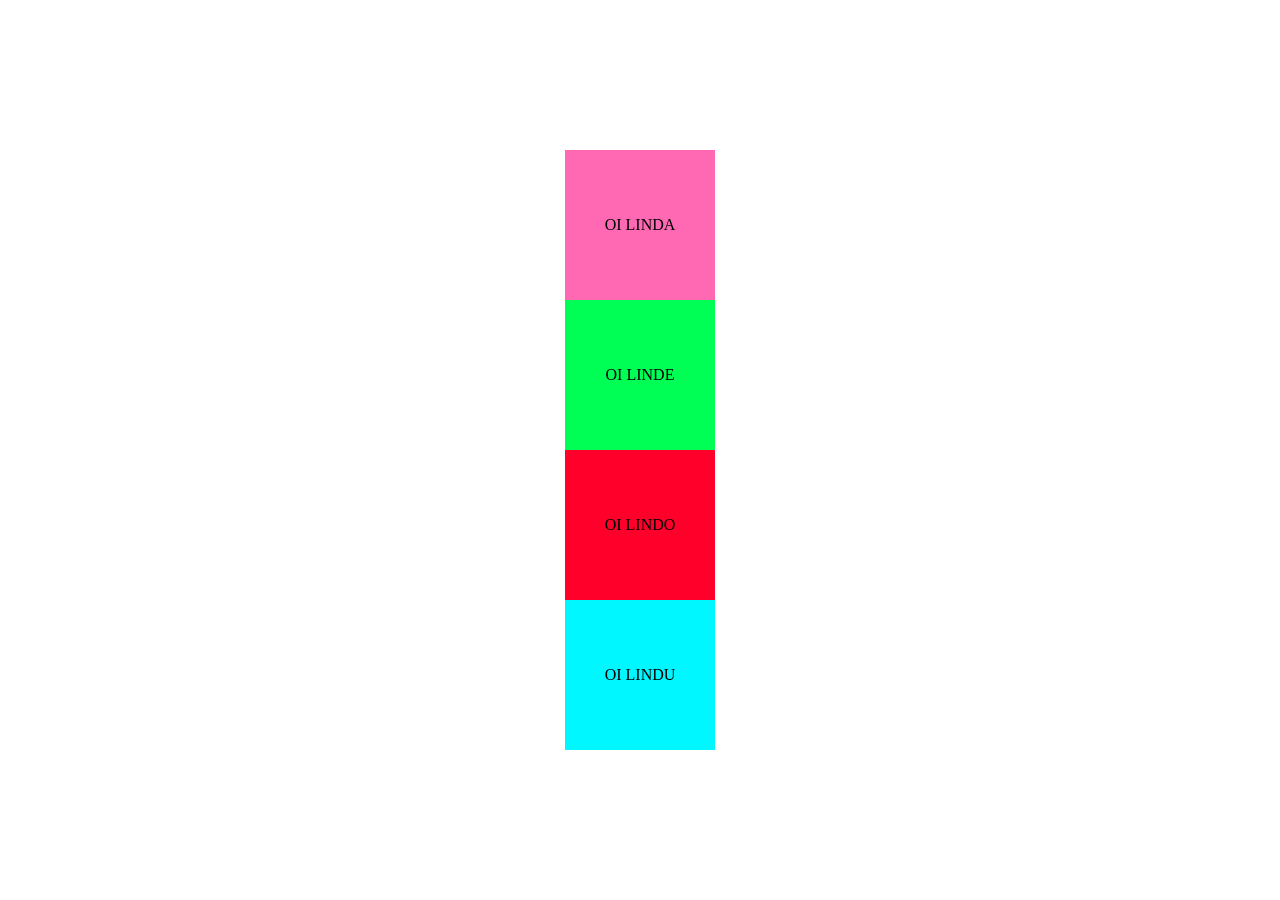
<file: Aula 04/index.html>
<!DOCTYPE html>
<html lang="en">
<head>
    <meta charset="UTF-8">
    <meta name="viewport" content="width=device-width, initial-scale=1.0">
    <title>Aula 04</title>
    <link rel="stylesheet" href="estilo.css">
</head>
<body>
    <div class=container>
        <div class="quadrado4">OI LINDA</div>
        <div class="quadrado3">OI LINDE</div>
        <div class="quadrado2">OI LINDO</div>
        <div class="quadrado1">OI LINDU</div>
    </div>
</body>
</html>
</file>
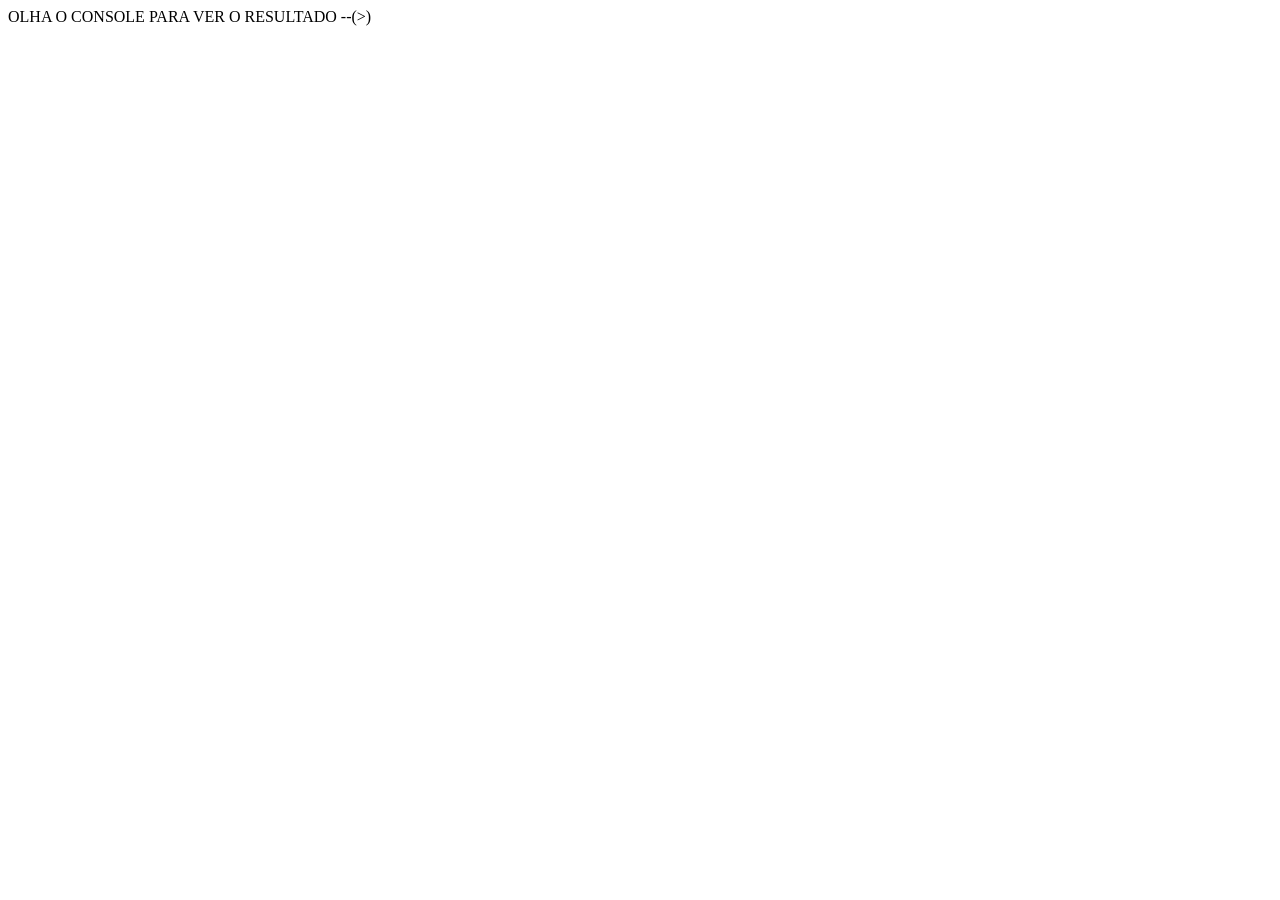
<file: Aula 06/index.html>
<!DOCTYPE html>
<html lang="en">
<head>
    <meta charset="UTF-8">
    <meta name="viewport" content="width=device-width, initial-scale=1.0">
    <title>Document</title>
</head>
OLHA O CONSOLE PARA VER O RESULTADO --(>)
<body>
    <script src="script.js"></script>
</body>
</html>
</file>
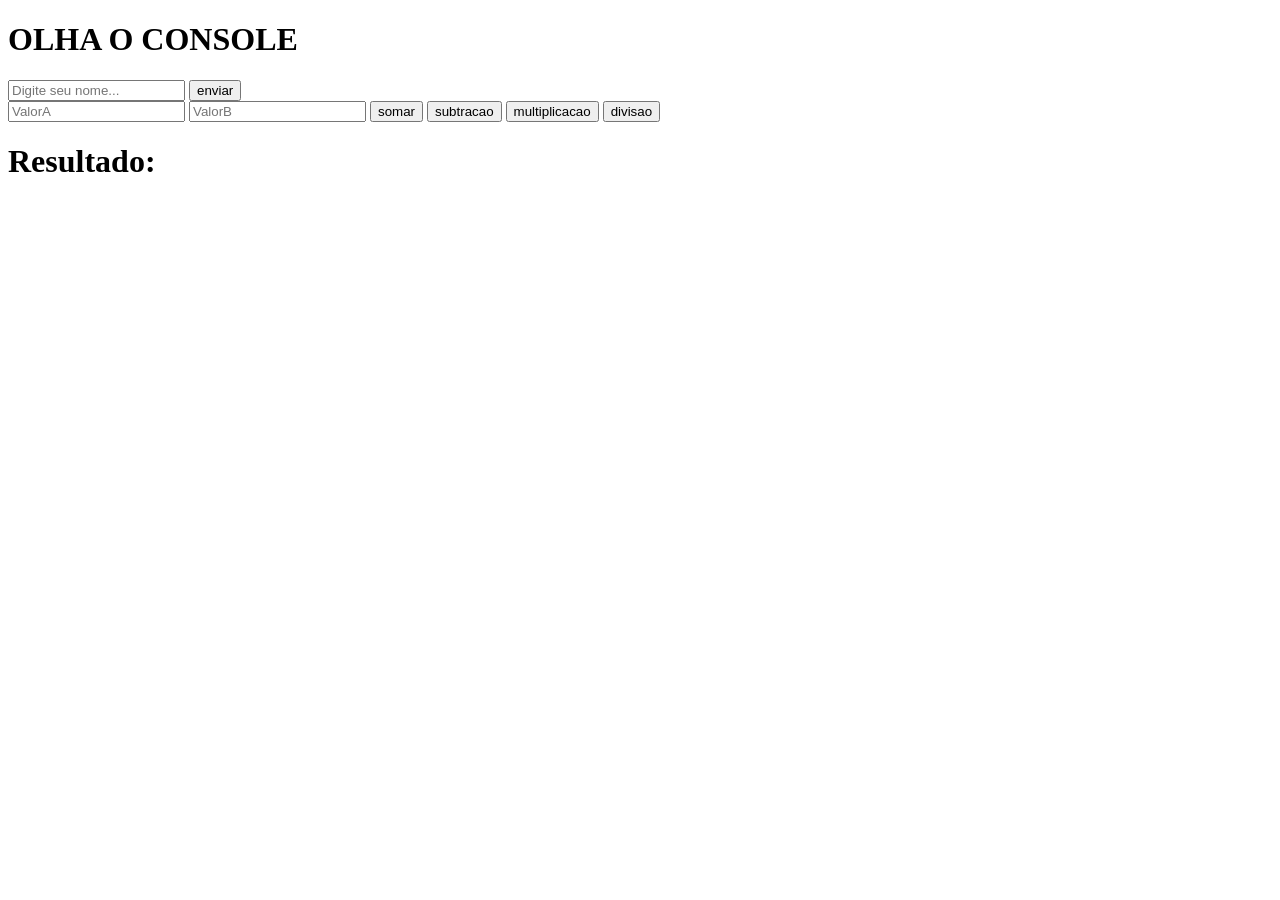
<file: Aula 07/index.html>
<!DOCTYPE html>
<html lang="en">
<head>
    <meta charset="UTF-8">
    <meta name="viewport" content="width=device-width, initial-scale=1.0">
    <title>Calculadora</title>
</head>
<body>
    <h1>OLHA O CONSOLE</h1> 
    <input type="text" placeholder="Digite seu nome..." id="nome">
    <button onclick="exibirNome()">enviar</button>
    <div>
        <input type="text" id="ValorA" placeholder="ValorA">
        <input type="text" id="ValorB" placeholder="ValorB">
        <button onclick="Somar()">somar</button>
        <button onclick="Sub()">subtracao</button>
        <button onclick="Mult()">multiplicacao</button>
        <button onclick="Div()">divisao</button>
    </div>
    <div>
        <h1>Resultado:<span id="resultado"></span></h1>
    </div>
    <script src="script.js"></script>
</body>
</html>
</file>
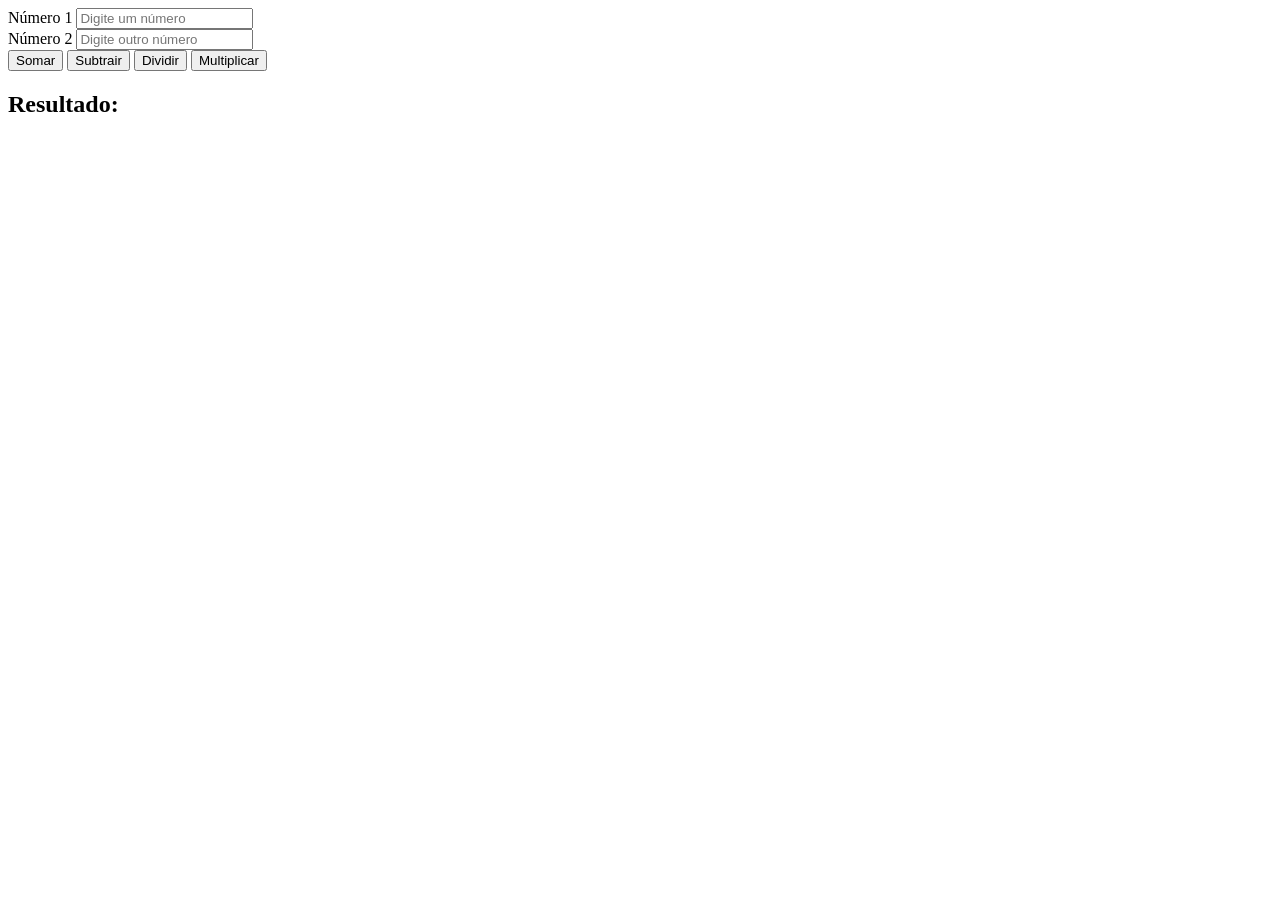
<file: calculadora/index.html>
<!DOCTYPE html>
<html lang="pt-BR">
<head>
    <meta charset="UTF-8">
    <meta name="viewport" content="width=device-width, initial-scale=1.0">
    <title>Calculadora</title>
</head>
<body>
    <label for="ValA">Número 1</label>
    <input type="number" id="ValA" placeholder="Digite um número">
    <br>
    <label for="ValB">Número 2</label>
    <input type="number" id="ValB" placeholder="Digite outro número">
    <br>
    <button id="somar">Somar</button>
    <button id="subtracao">Subtrair</button>
    <button id="divisao">Dividir</button>
    <button id="multiplicacao">Multiplicar</button>
    <h2>Resultado:</h2>
    <p id="resposta"></p>
    <script src="script.js"></script>

</body>
</html>
</file>
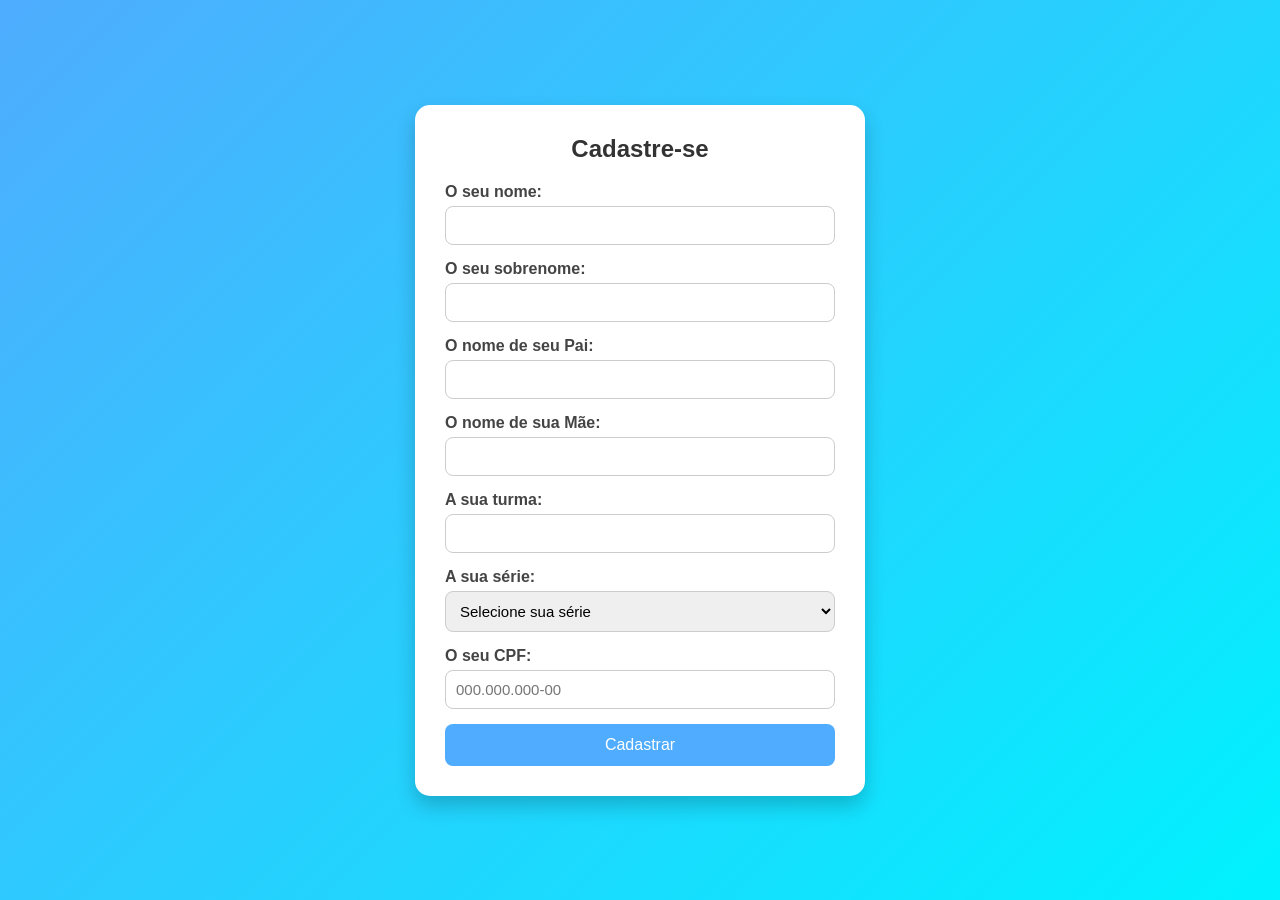
<file: Formulario/index.html>
<!DOCTYPE html>
<html lang="pt-br">
<head>
    <meta charset="UTF-8">
    <meta name="viewport" content="width=device-width, initial-scale=1.0">
    <title>Cadastro</title>

    <style>
        *{
            margin: 0;
            padding: 0;
            box-sizing: border-box;
        }

        body{
            font-family: Arial, Helvetica, sans-serif;
            background: linear-gradient(135deg, #4facfe, #00f2fe);
            display: flex;
            justify-content: center;
            align-items: center;
            min-height: 100vh;
        }

        .container{
            background: #fff;
            width: 450px;
            padding: 30px;
            border-radius: 15px;
            box-shadow: 0 10px 20px rgba(0,0,0,0.2);
        }

        h2{
            text-align: center;
            margin-bottom: 20px;
            color: #333;
        }

        .campo{
            margin-bottom: 15px;
        }

        .campo label{
            display: block;
            margin-bottom: 5px;
            font-weight: bold;
            color: #444;
        }

        .campo input,
        .campo select{
            width: 100%;
            padding: 10px;
            border: 1px solid #ccc;
            border-radius: 8px;
            font-size: 15px;
        }

        .campo input:focus,
        .campo select:focus{
            border-color: #4facfe;
            outline: none;
            box-shadow: 0 0 5px rgba(79,172,254,0.5);
        }

        button{
            width: 100%;
            padding: 12px;
            background: #4facfe;
            color: white;
            border: none;
            border-radius: 8px;
            font-size: 16px;
            cursor: pointer;
            transition: 0.3s;
        }

        button:hover{
            background: #1f8ef1;
        }
    </style>

</head>
<body>

<div class="container">

    <h2>Cadastre-se</h2>

    <form action="salvar_dados.php" method="POST">

        <div class="campo">
            <label for="nome">O seu nome:</label>
            <input type="text" id="nome" name="nome" required>
        </div>

        <div class="campo">
            <label for="sobrenome">O seu sobrenome:</label>
            <input type="text" id="sobrenome" name="sobrenome" required>
        </div>

        <div class="campo">
            <label for="nome_pai">O nome de seu Pai:</label>
            <input type="text" id="nome_pai" name="nome_pai" required>
        </div>

        <div class="campo">
            <label for="nome_mae">O nome de sua Mãe:</label>
            <input type="text" id="nome_mae" name="nome_mae" required>
        </div>

        <div class="campo">
            <label for="turma">A sua turma:</label>
            <input type="text" id="turma" name="turma" required>
        </div>

        <div class="campo">
            <label for="serie">A sua série:</label>
            <select name="serie" id="serie" required>
                <option value="">Selecione sua série</option>
                <option>1º ano</option>
                <option>2º ano</option>
                <option>3º ano</option>
            </select>
        </div>

        <div class="campo">
            <label for="cpf">O seu CPF:</label>
            <input
                type="text"
                id="cpf"
                name="cpf"
                maxlength="14"
                pattern="\d{3}\.\d{3}\.\d{3}-\d{2}"
                placeholder="000.000.000-00"
                required>
        </div>

        <button type="submit">Cadastrar</button>

    </form>

</div>

</body>
</html>
</file>
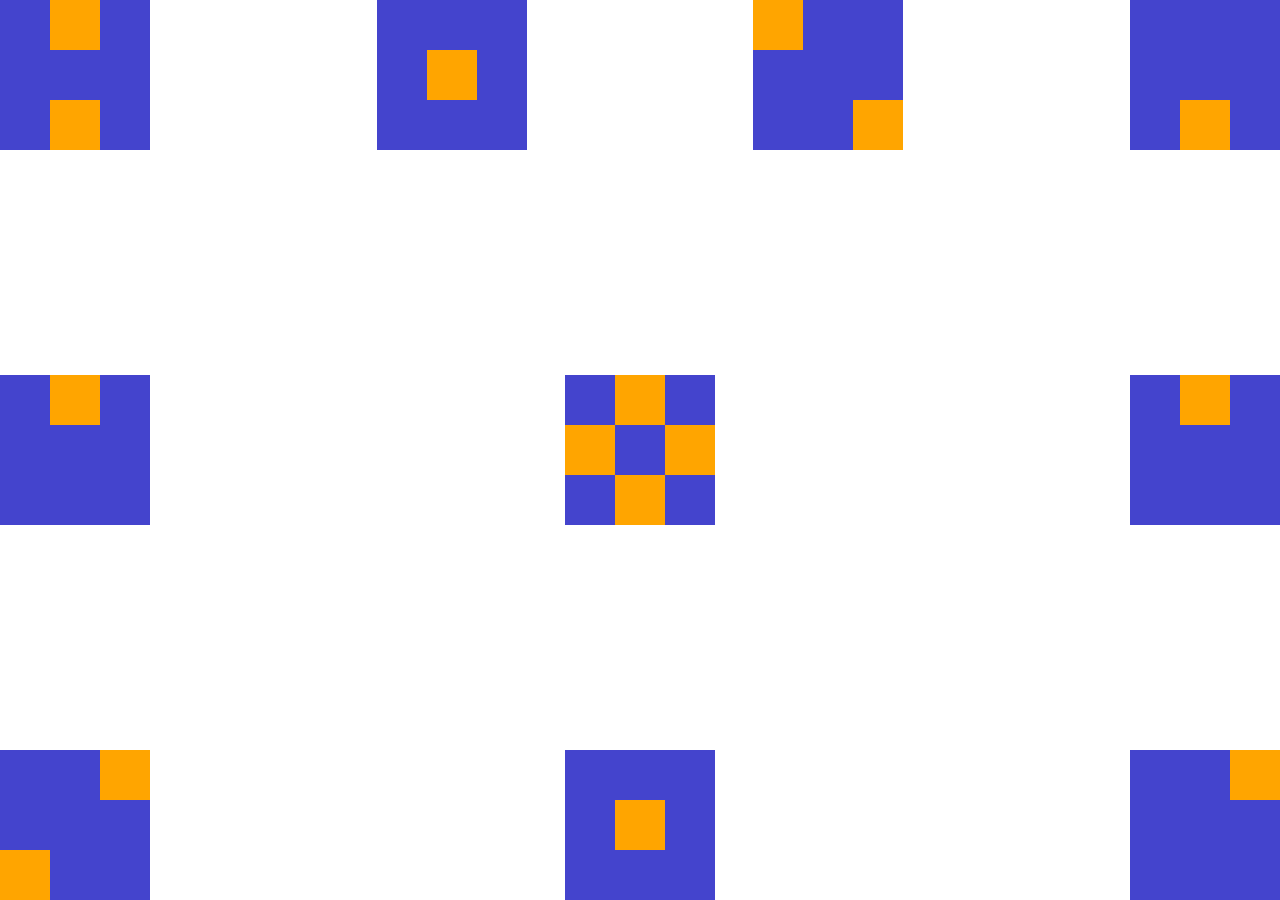
<file: Aula 04/teste/index.html>
<!DOCTYPE html>
<html lang="en">
<head>
    <meta charset="UTF-8">
    <meta name="viewport" content="width=device-width, initial-scale=1.0">
    <title>Desafio 1</title>
    <link rel="stylesheet" href="estilo.css">
</head>
<body>
    <div class="principal">
        <div class="linha">
            <div class="quadrado-azul q1">
                <div class="quadrado-laranja"></div>
                <div class="quadrado-laranja"></div>
            </div>
            <div class="quadrado-azul q2">
                <div class="quadrado-laranja"></div>
            </div>
            <div class="quadrado-azul coluna">
                <div class="metade">
                    <div class="quadrado-laranja"></div>
                </div>
                <div class="metade q3">
                    <div class="quadrado-laranja"></div>
                </div>
            </div>
            <div class="quadrado-azul q4">
                <div class="quadrado-laranja"></div>
            </div>
        </div>
        <div class="linha coluna-centro">
            <div class="quadrado-azul q5">
                <div class="quadrado-laranja"></div>
            </div>
            <div class="quadrado-azul coluna">
                <div class="terco q6">
                    <div class="quadrado-laranja"></div>
                </div>
                <div class="terco q7">
                    <div class="quadrado-laranja"></div>
                    <div class="quadrado-laranja"></div>
                </div>
                <div class="terco q6">
                    <div class="quadrado-laranja"></div>
                </div>
            </div>
            <div class="quadrado-azul q6">
                <div class="quadrado-laranja"></div>
            </div>
        </div>
        <div class="linha coluna-final">
            <div class="quadrado-azul">
                <div class="metade q8">
                    <div class="quadrado-laranja"></div>
                </div>
                <div class="metade q9">
                    <div class="quadrado-laranja"></div>
                </div>
            </div>
            <div class="quadrado-azul q2">
                <div class="quadrado-laranja"></div>
            </div>
            <div class="quadrado-azul q8">
                <div class="quadrado-laranja"></div>
            </div>
        </div>
    </div>
    
</body>
</html>
</file>
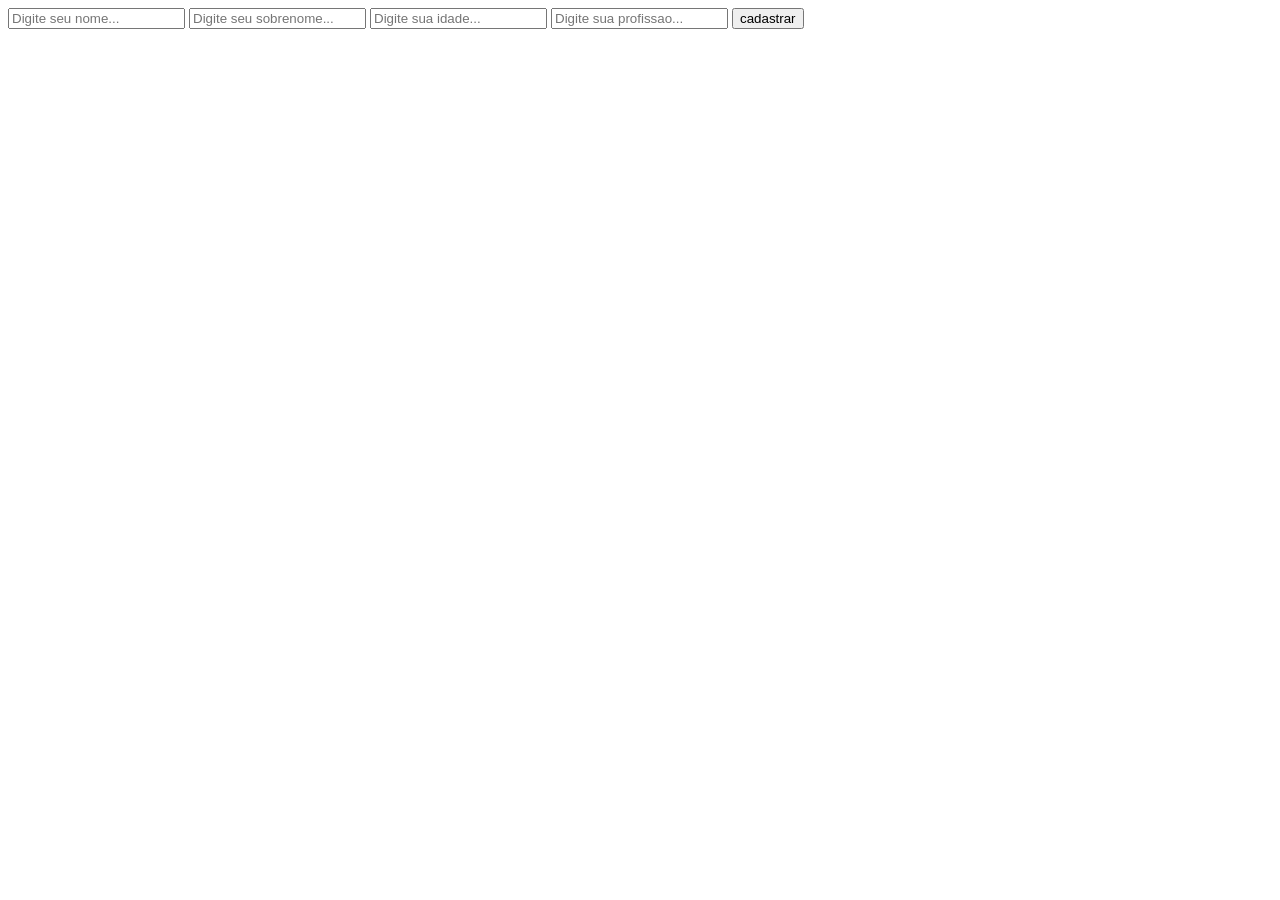
<file: Aula 07/atividade/index.html>
<!DOCTYPE html>
<html lang="en">
<head>
    <meta charset="UTF-8">
    <meta name="viewport" content="width=device-width, initial-scale=1.0">
    <title>Atividade</title>
</head>
<body>
    <input type="text" placeholder="Digite seu nome..." id="nome">
    <input type="text" placeholder="Digite seu sobrenome..." id="sobrenome">
    <input type="text" placeholder="Digite sua idade..." id="idade">
    <input type="text" placeholder="Digite sua profissao..." id="profissao">
    <button onclick="cadastrar()">cadastrar</button>
    <div>
        <h1><span id="resultado"></span></h1>
    </div>
    <script src="script.js"></script>
</body>
</html>
</file>
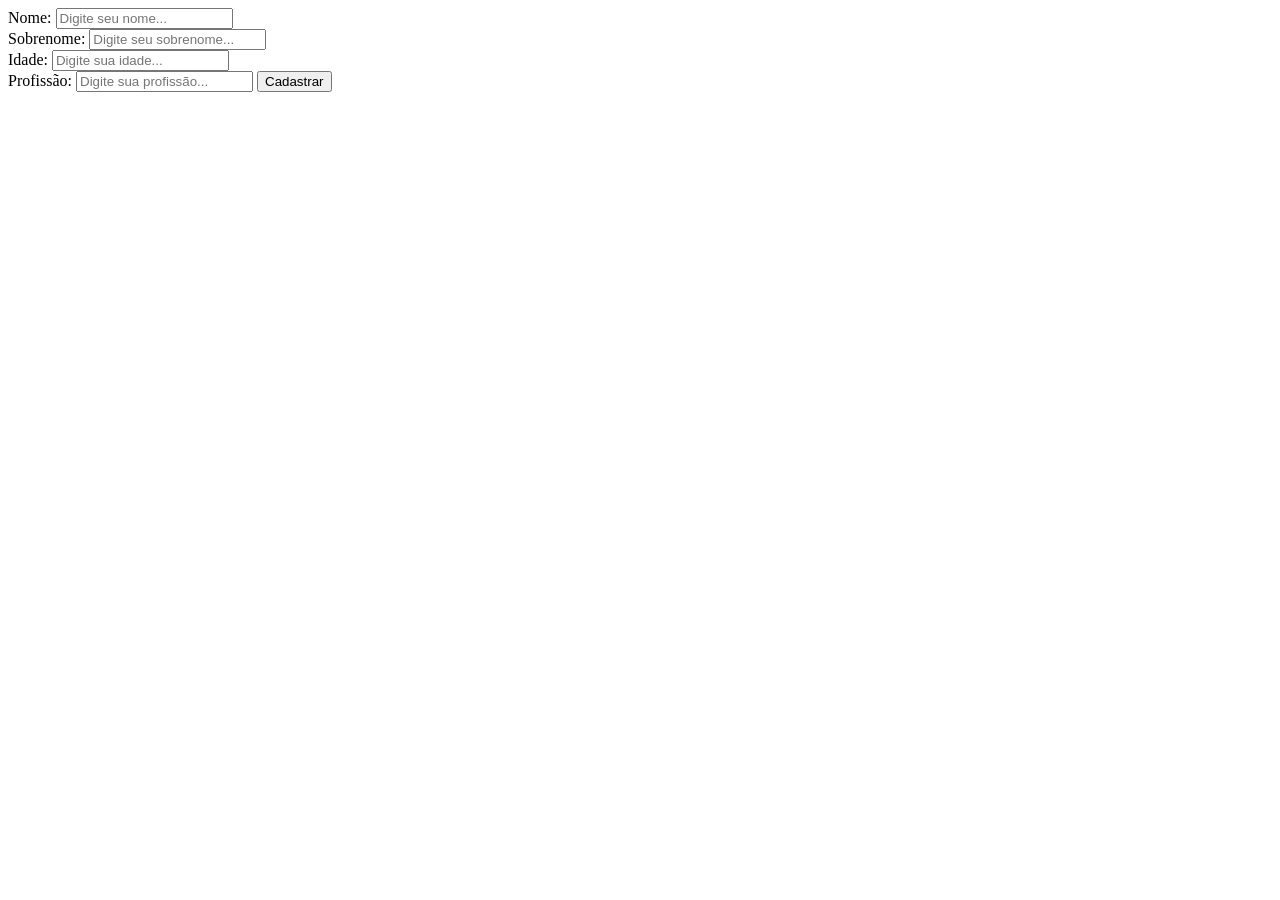
<file: Aula 07/diferente/index.html>
<!DOCTYPE html>
<html lang="en">
<head>
    <meta charset="UTF-8">
    <meta name="viewport" content="width=device-width, initial-scale=1.0">
    <title>Diferente</title>
</head>
<body>
    <form id="Formulario">
        <label for="name">Nome:</label>
        <input type="text" id="nome" name="nome" placeholder="Digite seu nome...">
        <br>
        <label for="sobrenome">Sobrenome:</label>
        <input type="text" id="sobrenome" name="sobrenome" placeholder="Digite seu sobrenome...">
        <br>
        <label for="idade">Idade:</label>
        <input type="text" id="idade" name="idade" placeholder="Digite sua idade...">
        <br>
        <label for="profissao">Profissão:</label>
        <input type="text" id="profissao" name="profissao" placeholder="Digite sua profissão...">
        <input type="submit" value="Cadastrar">
    </form>
    <script src="script.js"></script>
    <p id="resposta"></p>
</body>
</html>
</file>
<file: Aula 04/estilo.css>
* {
  margin: 0px;
  padding: 0px;
}
.quadrado4 {
  display: flex;
  height: 150px;
  width: 150px;
  background-color: rgb(255, 105, 180);
  text-align: center;
  justify-content: center;
  align-items: center;
}
.quadrado3 {
  display: flex;
  height: 150px;
  width: 150px;
  background-color: rgb(0, 255, 85);
  text-align: center;
  justify-content: center;
  align-items: center;
}
.quadrado2 {
  display: flex;
  height: 150px;
  width: 150px;
  background-color: rgb(255, 0, 43);
  text-align: center;
  justify-content: center;
  align-items: center;
}
.quadrado1 {
  display: flex;
  height: 150px;
  width: 150px;
  background-color: rgb(0, 247, 255);
  text-align: center;
  justify-content: center;
  align-items: center;
}
.container {
  height: 100vh;
  width: 100vw;
  display: flex;
  justify-content: center;
  align-items: center;
  flex-direction: column;
}
</file>
<file: Aula 04/teste/estilo.css>
*{
    margin: 0px;
    padding: 0px;
}

.principal{
    width: 100%;
    height: 100vh;
}

.linha{
    width: 100%;
    height: 33.3333%;
    display: flex;
    flex-direction: row;
    justify-content: space-between;
}

.quadrado-azul{
    width: 150px;
    height: 150px;
    background-color: #4444cd;
}

.coluna-centro{
    align-items: center;
}


.coluna-final{
    align-items: end;
}

.quadrado-laranja{
    height: 50px;
    width: 50px;
    background-color: orange;
}

.q1{
    display: flex;
    justify-content: space-between;
    align-items: center;
    flex-direction: column;
}

.q2{
    display: flex;
    justify-content: center;
    align-items: center;
}

.metade{
    height: 50%;
}

.coluna{
    display: flex;
    flex-direction: column;
}

.q3{
    display: flex;
    justify-content: end;
    align-items: end;
}

.q4{
    display: flex;
    justify-content: center;
    align-items: end;
}

.q5{
    display: flex;
    justify-content: center;
}

.terco{
    height: 33.3333%;
}

.q6{
    display: flex;
    justify-content: center;
}

.q7{
    display: flex;
    justify-content: space-between;
}

.q8{
    display: flex;
    justify-content: end;
}

.q9{
    display: flex;
    align-items: end;
}
</file>
